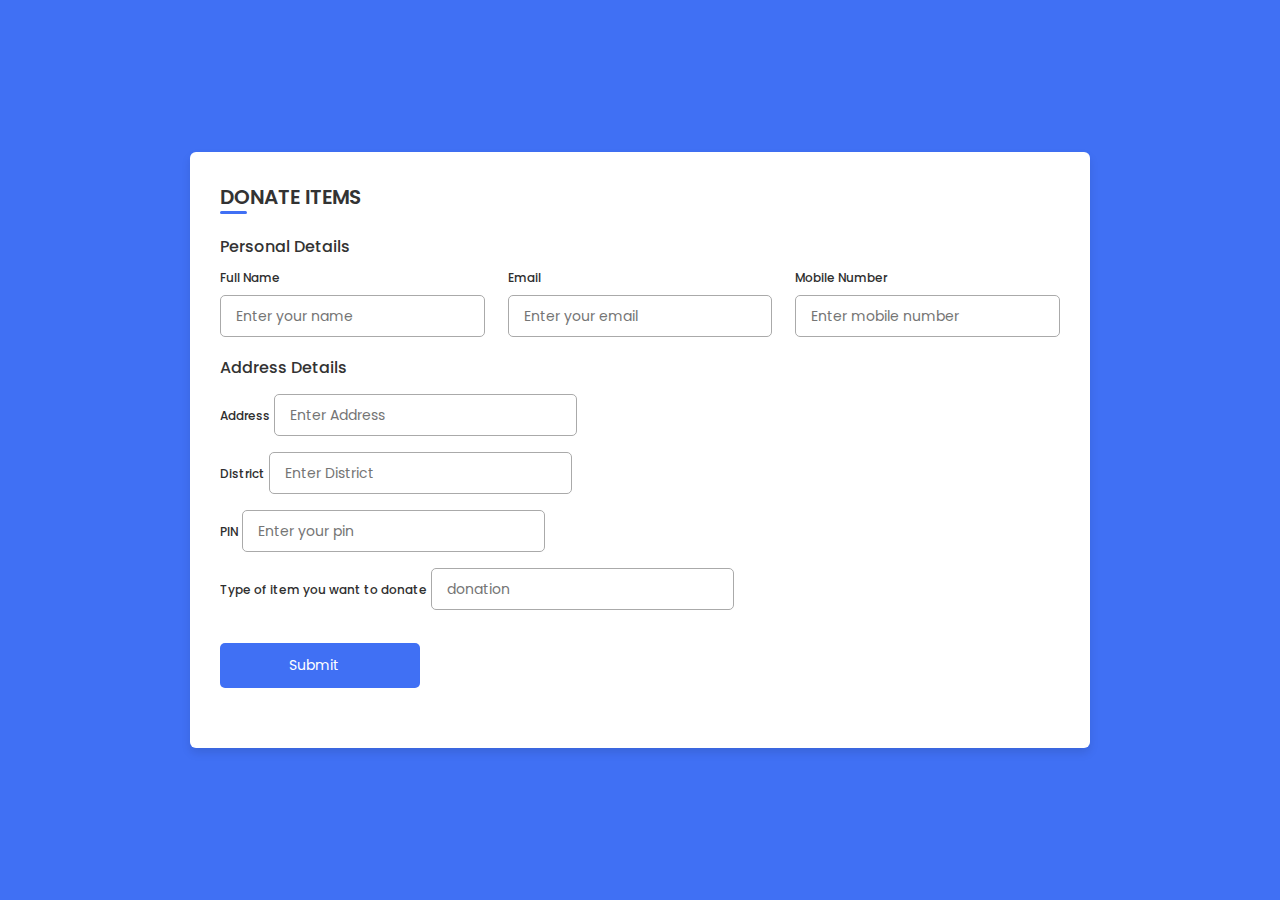
<file: donate_it.html>
<!DOCTYPE html>
<!--=== Coding by CodingLab | www.codinglabweb.com === -->
<html lang="en">

<head>
    <meta charset="UTF-8">
    <meta http-equiv="X-UA-Compatible" content="IE=edge">
    <meta name="viewport" content="width=device-width, initial-scale=1.0">

    <!----======== CSS ======== -->
    <link rel="stylesheet" href="style.css">

    <!----===== Iconscout CSS ===== -->
    <link rel="stylesheet" href="https://unicons.iconscout.com/release/v4.0.0/css/line.css">

    <title>Donation Form </title>
</head>

<body>
    <div class="container">
        <header>DONATE ITEMS</header>

        <form action="#">
            <div class="form first">
                <div class="details personal">
                    <span class="title">Personal Details</span>

                    <div class="fields">
                        <div class="input-field">
                            <label>Full Name</label>
                            <input type="text" placeholder="Enter your name" required>
                        </div>

                        <!-- <div class="input-field">
                            <label>Date of Birth</label>
                            <input type="date" placeholder="Enter birth date" required>
                        </div> -->

                        <div class="input-field">
                            <label>Email</label>
                            <input type="text" placeholder="Enter your email" required>
                        </div>

                        <div class="input-field">
                            <label>Mobile Number</label>
                            <input type="number" placeholder="Enter mobile number" required>
                        </div>

                        <!-- <div class="input-field">
                            <label>Gender</label>
                            <select required>
                                <option disabled selected>Select gender</option>
                                <option>Male</option>
                                <option>Female</option>
                                <option>Others</option>
                            </select>
                        </div> -->

                        <!-- <div class="input-field">
                            <label>Occupation</label>
                            <input type="text" placeholder="Enter your ccupation" required>
                        </div>
                    </div> -->
                    </div>

                    <!-- <div class="details ID">
                    <span class="title">Identity Details</span>

                    <div class="fields">
                        <div class="input-field">
                            <label>ID Type</label>
                            <input type="text" placeholder="Enter ID type" required>
                        </div>

                        <div class="input-field">
                            <label>ID Number</label>
                            <input type="number" placeholder="Enter ID number" required>
                        </div> -->

                    <!-- <div class="input-field">
                            <label>Issued Authority</label>
                            <input type="text" placeholder="Enter issued authority" required>
                        </div> -->

                    <!-- <div class="input-field">
                            <label>Issued State</label>
                            <input type="text" placeholder="Enter issued state" required>
                        </div> -->

                    <!-- <div class="input-field">
                            <label>Issued Date</label>
                            <input type="date" placeholder="Enter your issued date" required>
                        </div>

                        <div class="input-field">
                            <label>Expiry Date</label>
                            <input type="date" placeholder="Enter expiry date" required>
                        </div> -->
                    <!-- </div>

                    <button class="nextBtn">
                        <span class="btnText">Next</span>
                        <i class="uil uil-navigator"></i>
                    </button>
                </div>
            </div> -->

                    <!-- <div class="form second">
                <div class="details address">
                    <span class="title">Experience</span>

                    <div class="fields">
                        <div class="input-field">
                            <label>Your current status</label>
                            <select name = "status" id ="status">
                                <option value="Retired">Retired</option>
                                <option value="vrs">Voluntary Retired</option>
                                <option value="holiday">On Holiday</option>
                            </select> -->
                    <!-- <input type="text" placeholder="Permanent or Temporary" required> -->
                    <!-- </div>
                        <div class="fields">
                            <div class="input-field">
                                <label>Area of interest</label>
                                <input type="text" placeholder="Enter your interest" required>
                            </div>
                            <div class="input-field">Tell us about your previous experience:<br>
                                <textarea name="myText" rows="5" cols="20"></textarea>
                            </div>  -->
                    <!-- <div class="Address Details"></div> -->
                    <div class="details ID">
                        <span class="title">Address Details</span>

                        <div class="input-field">
                            <label>Address</label>
                            <input type="text" placeholder="Enter Address" required>
                        </div>

                        <div class="input-field">
                            <label>District</label>
                            <input type="text" placeholder="Enter District" required>
                        </div>

                        <div class="input-field">
                            <label>PIN</label>
                            <input type="number" placeholder="Enter your pin" required>
                        </div>


                        <!-- <div class="input-field">
                            <label>Landmark</label>
                            <input type="text" placeholder="Enter your Landmark" required>
                        </div> -->




                        <div class="input-field">
                            <label>Type of item you want to donate</label>
                            <input type="text" placeholder="donation" required>
                        </div>
                    </div>
                </div>
                <button class="submit">
                    <span class="btnText">Submit</span>
                    <i class="uil uil-navigator"></i>
                </button>

                <!-- <div class="details family">
                    <span class="title">Training Details</span>

                    <div class="fields">
                        <div class="input-field">
                            <label>Area of interest</label>
                            <input type="text" placeholder="Enter your interest" required>
                        </div>
                        <div class="input-field">Tell us about your previous experience:<br>
                            <textarea name="myText" rows="5" cols="20"></textarea>
                        </div> -->

                <!-- <div class="input-field">
                            <label></label>
                            <input type="text" placeholder="Enter mother name" required>
                        </div>

                        <div class="input-field">
                            <label>Grandfather</label>
                            <input type="text" placeholder="Enter grandfther name" required>
                        </div>

                        <div class="input-field">
                            <label>Spouse Name</label>
                            <input type="text" placeholder="Enter spouse name" required>
                        </div>

                        <div class="input-field">
                            <label>Father in Law</label>
                            <input type="text" placeholder="Father in law name" required>
                        </div>

                        <div class="input-field">
                            <label>Mother in Law</label>
                            <input type="text" placeholder="Mother in law name" required>
                        </div> -->
                <!-- <div>Worked with any NGO : <input type="checkbox" name="disable">

                            <div>Undertaking : <input type="checkbox" name="disable"></div>
                        </div>
                    </div> -->

                <!-- <div class="buttons">
                        <div class="backBtn">
                            <i class="uil uil-navigator"></i>
                            <span class="btnText">Back</span>
                        </div> -->


            </div>
    </div>
    </div>
    </form>
    </div>

    <script src="script.js"></script>
</body>

</html>
</file>
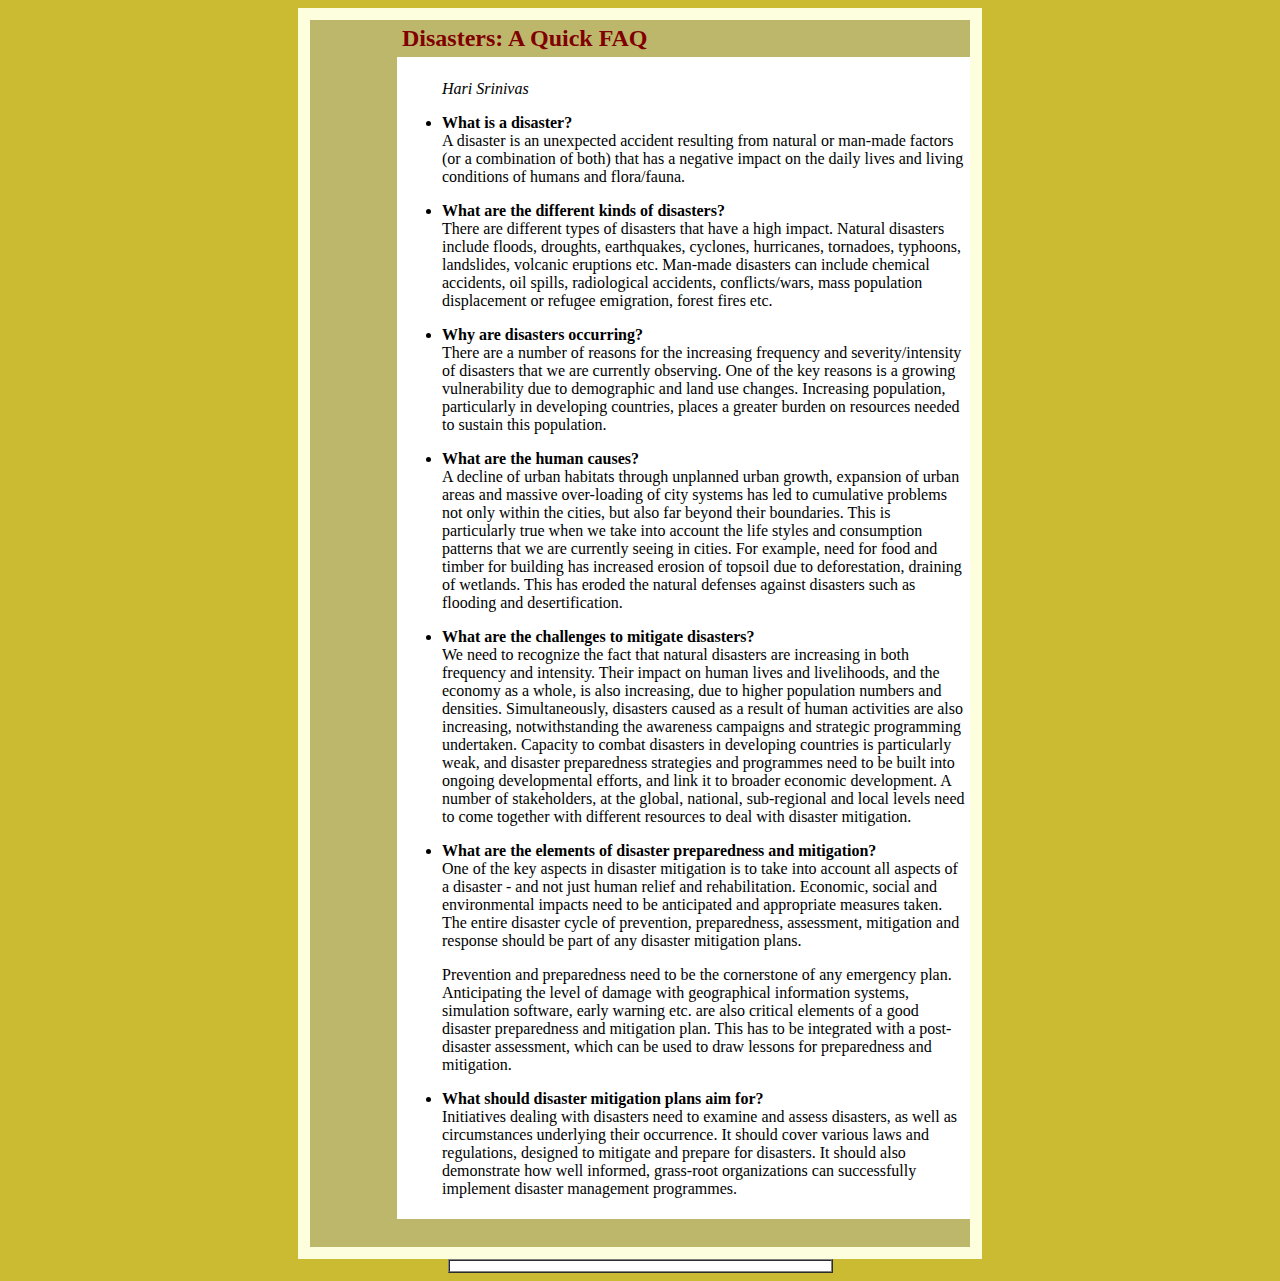
<file: faq.html>
<html>

<head>
    <title>Disasters: A Quick FAQ</title>

</head>

<body bgcolor=#CABB33 link="Maroon" alink="White">



    <!-- page maintenance start -->
    <center>
        <table width=660 bgcolor=#FDFEDE cellpadding=10 border=0>
            <tr>
                <td>

                    <table width=660 align=center cellspacing=0 cellpadding=5 border=0>
                        <tr>
                            <td valign=top bgcolor=darkkhaki width=80><a href="index.html"></a></td>
                            <td bgcolor=darkkhaki width=580>
                                <font size="+2" color=maroon><b>
                                        Disasters: A Quick FAQ
                                    </b></font>
                            </td>
                        </tr>
                        <tr>
                            <td valign=top bgcolor=darkkhaki width=80>

                                &nbsp;

                            </td>
                            <td valign=top bgcolor=white width=580>
                                <ul><br>
                                    <!-- main section window start -->

                                    <i>Hari Srinivas</i>




                                    <p>
                                        <li><b>What is a disaster?</b><br>
                                            A disaster is an unexpected accident resulting from natural or man-made
                                            factors (or a combination of both) that has a negative impact on the daily
                                            lives and living conditions of humans and flora/fauna.

                                            <p>
                                        <li><b>What are the different kinds of disasters?</b><br>
                                            There are different types of disasters that have a high impact. Natural
                                            disasters include floods, droughts, earthquakes, cyclones, hurricanes,
                                            tornadoes, typhoons, landslides, volcanic eruptions etc. Man-made disasters
                                            can include chemical accidents, oil spills, radiological accidents,
                                            conflicts/wars, mass population displacement or refugee emigration, forest
                                            fires etc.

                                            <p>
                                        <li><b>Why are disasters occurring?</b><br>
                                            There are a number of reasons for the increasing frequency and
                                            severity/intensity of disasters that we are currently observing. One of the
                                            key reasons is a growing vulnerability due to demographic and land use
                                            changes. Increasing population, particularly in developing countries, places
                                            a greater burden on resources needed to sustain this population.

                                            <p>
                                        <li><b>What are the human causes?</b><br>
                                            A decline of urban habitats through unplanned urban growth, expansion of
                                            urban areas and massive over-loading of city systems has led to cumulative
                                            problems not only within the cities, but also far beyond their boundaries.
                                            This is particularly true when we take into account the life styles and
                                            consumption patterns that we are currently seeing in cities. For example,
                                            need for food and timber for building has increased erosion of topsoil due
                                            to deforestation, draining of wetlands. This has eroded the natural defenses
                                            against disasters such as flooding and desertification.

                                            <p>
                                        <li><b>What are the challenges to mitigate disasters?</b><br>
                                            We need to recognize the fact that natural disasters are increasing in both
                                            frequency and intensity. Their impact on human lives and livelihoods, and
                                            the economy as a whole, is also increasing, due to higher population numbers
                                            and densities. Simultaneously, disasters caused as a result of human
                                            activities are also increasing, notwithstanding the awareness campaigns and
                                            strategic programming undertaken. Capacity to combat disasters in developing
                                            countries is particularly weak, and disaster preparedness strategies and
                                            programmes need to be built into ongoing developmental efforts, and link it
                                            to broader economic development. A number of stakeholders, at the global,
                                            national, sub-regional and local levels need to come together with different
                                            resources to deal with disaster mitigation.

                                            <p>
                                        <li><b>What are the elements of disaster preparedness and mitigation?</b><br>
                                            One of the key aspects in disaster mitigation is to take into account all
                                            aspects of a disaster - and not just human relief and rehabilitation.
                                            Economic, social and environmental impacts need to be anticipated and
                                            appropriate measures taken. The entire disaster cycle of prevention,
                                            preparedness, assessment, mitigation and response should be part of any
                                            disaster mitigation plans.
                                            <p>
                                                Prevention and preparedness need to be the cornerstone of any emergency
                                                plan. Anticipating the level of damage with geographical information
                                                systems, simulation software, early warning etc. are also critical
                                                elements of a good disaster preparedness and mitigation plan. This has
                                                to be integrated with a post-disaster assessment, which can be used to
                                                draw lessons for preparedness and mitigation.

                                            <p>
                                        <li><b>What should disaster mitigation plans aim for?</b><br>
                                            Initiatives dealing with disasters need to examine and assess disasters, as
                                            well as circumstances underlying their occurrence. It should cover various
                                            laws and regulations, designed to mitigate and prepare for disasters. It
                                            should also demonstrate how well informed, grass-root organizations can
                                            successfully implement disaster management programmes.














                                            <!-- main section window end -->
                                            <p>
                                </ul>
                            </td>
                        </tr>
                        <tr>
                            <td bgcolor=darkkhaki width=80>&nbsp;</td>
                            <td bgcolor=darkkhaki width=580>

                            </td>
                        </tr>
                    </table>
                </td>
            </tr>
        </table>
    </center>
    <!-- page maintenance end -->


    </center>
    <center>
        <table align=center cellspacing=0 cellpadding=5 border=1 width=385 bgcolor="White">
            <tr>
                <td>
                    <!-- <center><a href="1-introduction.html"><img src="chart4e.gif" alt=" " width="32" height="32"
                                border="0"></a></center>
                </td>
                <td><a href="1-introduction.html"><b>Return to Disaster Management</b></a><br>
                    <font size="-1">Contact: <i>Hari Srinivas - <a
                                href="mailto:hsrinivas@gdrc.org">hsrinivas@gdrc.org</a></i></font>
                </td>
            </tr>
        </table>
    </center> -->
</body>

</html>
</file>
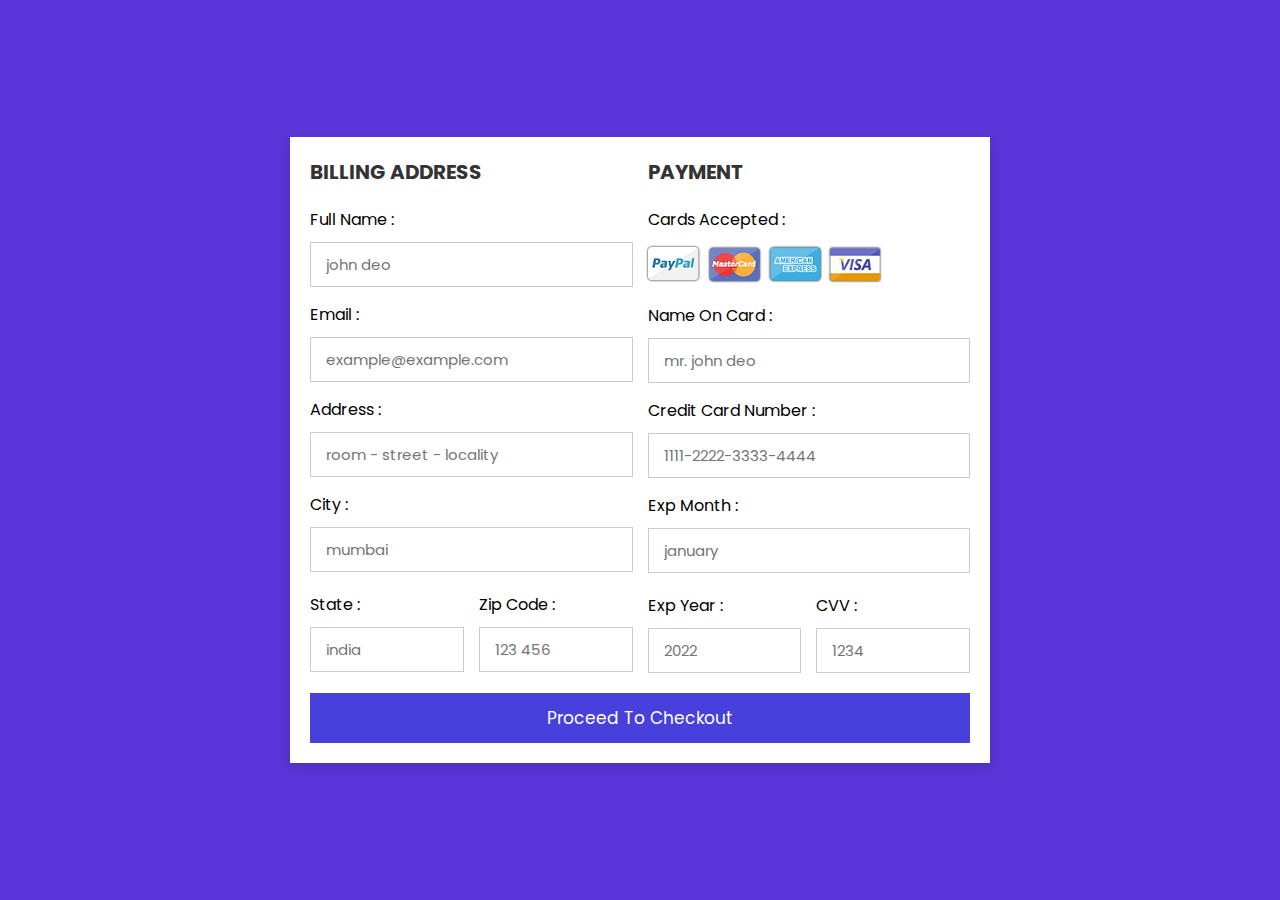
<file: pay.html>
<!DOCTYPE html>
<html lang="en">

<head>
    <meta charset="UTF-8">
    <meta http-equiv="X-UA-Compatible" content="IE=edge">
    <meta name="viewport" content="width=device-width, initial-scale=1.0">

    <!-- custom css file link  -->
    <link rel="stylesheet" href="stylep.css">

</head>

<body>

    <div class="container">

        <form action="">

            <div class="row">

                <div class="col">

                    <h3 class="title">billing address</h3>

                    <div class="inputBox">
                        <span>full name :</span>
                        <input type="text" placeholder="john deo">
                    </div>
                    <div class="inputBox">
                        <span>email :</span>
                        <input type="email" placeholder="example@example.com">
                    </div>
                    <div class="inputBox">
                        <span>address :</span>
                        <input type="text" placeholder="room - street - locality">
                    </div>
                    <div class="inputBox">
                        <span>city :</span>
                        <input type="text" placeholder="mumbai">
                    </div>

                    <div class="flex">
                        <div class="inputBox">
                            <span>state :</span>
                            <input type="text" placeholder="india">
                        </div>
                        <div class="inputBox">
                            <span>zip code :</span>
                            <input type="text" placeholder="123 456">
                        </div>
                    </div>

                </div>

                <div class="col">

                    <h3 class="title">payment</h3>

                    <div class="inputBox">
                        <span>cards accepted :</span>
                        <img src="card_img.png" alt="">
                    </div>
                    <div class="inputBox">
                        <span>name on card :</span>
                        <input type="text" placeholder="mr. john deo">
                    </div>
                    <div class="inputBox">
                        <span>credit card number :</span>
                        <input type="number" placeholder="1111-2222-3333-4444">
                    </div>
                    <div class="inputBox">
                        <span>exp month :</span>
                        <input type="text" placeholder="january">
                    </div>

                    <div class="flex">
                        <div class="inputBox">
                            <span>exp year :</span>
                            <input type="number" placeholder="2022">
                        </div>
                        <div class="inputBox">
                            <span>CVV :</span>
                            <input type="text" placeholder="1234">
                        </div>
                    </div>

                </div>

            </div>

            <input type="submit" value="proceed to checkout" class="submit-btn">

        </form>

    </div>
    <script src="script.js"></script>
</body>

</html>
</file>
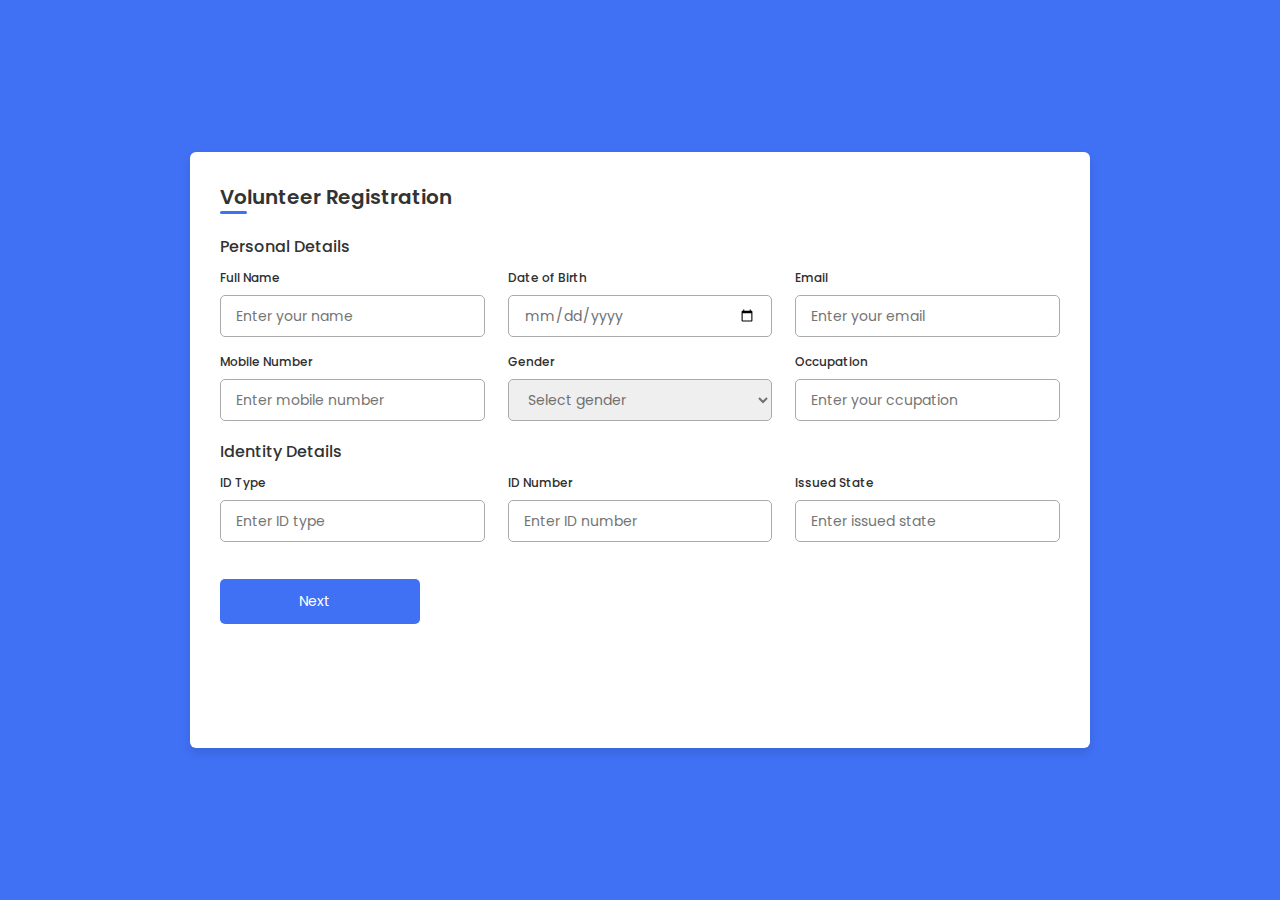
<file: reg.html>
<!DOCTYPE html>
<!--=== Coding by CodingLab | www.codinglabweb.com === -->
<html lang="en">

<head>
    <meta charset="UTF-8">
    <meta http-equiv="X-UA-Compatible" content="IE=edge">
    <meta name="viewport" content="width=device-width, initial-scale=1.0">

    <!----======== CSS ======== -->
    <link rel="stylesheet" href="style.css">

    <!----===== Iconscout CSS ===== -->
    <link rel="stylesheet" href="https://unicons.iconscout.com/release/v4.0.0/css/line.css">
    <script src="omm.js"></script>

    <title>Responsive Regisration Form </title>
</head>

<body>
    <div class="container">
        <header>Volunteer Registration</header>

        <form action="#">
            <div class="form first">
                <div class="details personal">
                    <span class="title">Personal Details</span>

                    <div class="fields">
                        <div class="input-field">
                            <label>Full Name</label>
                            <input type="text" placeholder="Enter your name" required>
                        </div>

                        <div class="input-field">
                            <label>Date of Birth</label>
                            <input type="date" placeholder="Enter birth date" required>
                        </div>

                        <div class="input-field">
                            <label>Email</label>
                            <input type="text" placeholder="Enter your email" required>
                        </div>

                        <div class="input-field">
                            <label>Mobile Number</label>
                            <input type="number" placeholder="Enter mobile number" required>
                        </div>

                        <div class="input-field">
                            <label>Gender</label>
                            <select required>
                                <option disabled selected>Select gender</option>
                                <option>Male</option>
                                <option>Female</option>
                                <option>Others</option>
                            </select>
                        </div>

                        <div class="input-field">
                            <label>Occupation</label>
                            <input type="text" placeholder="Enter your ccupation" required>
                        </div>
                    </div>
                </div>

                <div class="details ID">
                    <span class="title">Identity Details</span>

                    <div class="fields">
                        <div class="input-field">
                            <label>ID Type</label>
                            <input type="text" placeholder="Enter ID type" required>
                        </div>

                        <div class="input-field">
                            <label>ID Number</label>
                            <input type="number" placeholder="Enter ID number" required>
                        </div>

                        <!-- <div class="input-field">
                            <label>Issued Authority</label>
                            <input type="text" placeholder="Enter issued authority" required>
                        </div> -->

                        <div class="input-field">
                            <label>Issued State</label>
                            <input type="text" placeholder="Enter issued state" required>
                        </div>

                        <!-- <div class="input-field">
                            <label>Issued Date</label>
                            <input type="date" placeholder="Enter your issued date" required>
                        </div>

                        <div class="input-field">
                            <label>Expiry Date</label>
                            <input type="date" placeholder="Enter expiry date" required>
                        </div> -->
                    </div>

                    <button class="nextBtn">
                        <span class="btnText">Next</span>
                        <i class="uil uil-navigator"></i>
                    </button>
                </div>
            </div>

            <div class="form second">
                <div class="details address">
                    <span class="title">Address Details</span>

                    <div class="fields">
                        <div class="input-field">
                            <label>Village</label>
                            <input type="text" placeholder="Permanent or Temporary" required>
                        </div>

                        <div class="input-field">
                            <label>District</label>
                            <input type="text" placeholder="Enter District" required>
                        </div>

                        <div class="input-field">
                            <label>PIN</label>
                            <input type="number" placeholder="Enter your pin" required>
                        </div>

                        <div class="input-field">
                            <label>Landmark</label>
                            <input type="text" placeholder="Enter your Landmark" required>
                        </div>



                        <div class="input-field">
                            <label>Panchayat/Municipality</label>
                            <input type="text" placeholder="Enter details" required>
                        </div>
                    </div>
                </div>

                <div class="details family">
                    <span class="title">Training Details</span>

                    <div class="fields">
                        <div class="input-field">
                            <label>Area of interest</label>
                            <input type="text" placeholder="Enter your interest" required>
                        </div>
                        <div class="input-field">Tell us about your previous experience:<br>
                            <textarea name="myText" rows="5" cols="20"></textarea>
                        </div>

                        <!-- <div class="input-field">
                            <label></label>
                            <input type="text" placeholder="Enter mother name" required>
                        </div>

                        <div class="input-field">
                            <label>Grandfather</label>
                            <input type="text" placeholder="Enter grandfther name" required>
                        </div>

                        <div class="input-field">
                            <label>Spouse Name</label>
                            <input type="text" placeholder="Enter spouse name" required>
                        </div>

                        <div class="input-field">
                            <label>Father in Law</label>
                            <input type="text" placeholder="Father in law name" required>
                        </div>

                        <div class="input-field">
                            <label>Mother in Law</label>
                            <input type="text" placeholder="Mother in law name" required>
                        </div> -->
                        <div>Worked with any NGO : <input type="checkbox" name="disable">

                            <div>Undertaking : <input type="checkbox" name="disable"></div>
                        </div>
                    </div>

                    <div class="buttons">
                        <div class="backBtn">
                            <i class="uil uil-navigator"></i>
                            <span class="btnText">Back</span>
                        </div>

                        <button class="submit">
                            <span class="btnText">Submit</span>
                            <i class="uil uil-navigator"></i>
                        </button>
                    </div>
                </div>
            </div>
        </form>
    </div>

    <script src="script.js"></script>
</body>

</html>
</file>
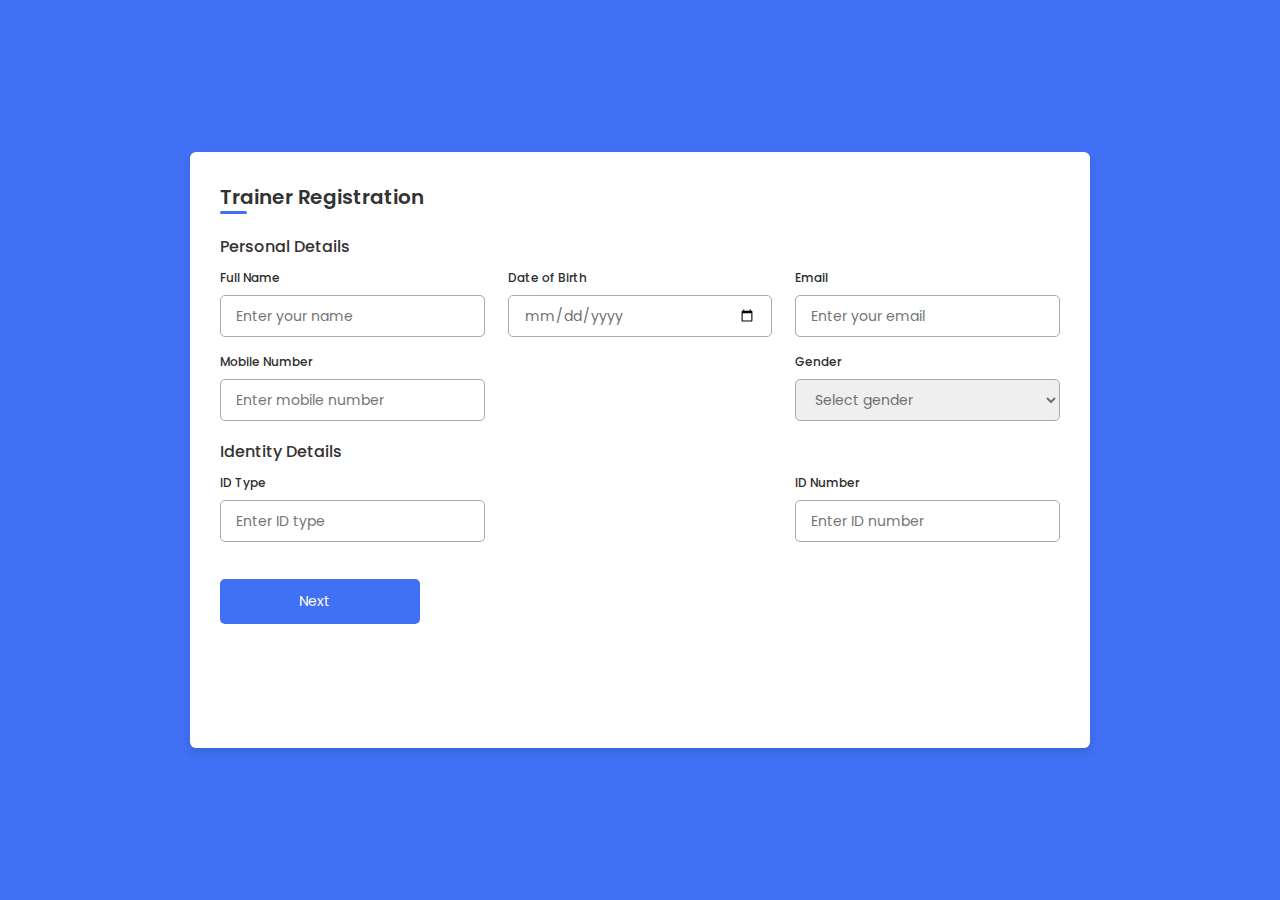
<file: ter.html>
<!DOCTYPE html>
<!--=== Coding by CodingLab | www.codinglabweb.com === -->
<html lang="en">

<head>
    <meta charset="UTF-8">
    <meta http-equiv="X-UA-Compatible" content="IE=edge">
    <meta name="viewport" content="width=device-width, initial-scale=1.0">

    <!----======== CSS ======== -->
    <link rel="stylesheet" href="style.css">

    <!----===== Iconscout CSS ===== -->
    <link rel="stylesheet" href="https://unicons.iconscout.com/release/v4.0.0/css/line.css">

    <title>Responsive Trainer Regisration Form </title>
</head>

<body>
    <div class="container">
        <header>Trainer Registration</header>

        <form action="#">
            <div class="form first">
                <div class="details personal">
                    <span class="title">Personal Details</span>

                    <div class="fields">
                        <div class="input-field" id="fn">
                            <label>Full Name</label>
                            <input type="text" placeholder="Enter your name" required>
                        </div>

                        <div class="input-field" id="db">
                            <label>Date of Birth</label>
                            <input type="date" placeholder="Enter birth date" required>
                        </div>

                        <div class="input-field" id="em">
                            <label>Email</label>
                            <input type="text" placeholder="Enter your email" required>
                        </div>

                        <div class="input-field" id="m">
                            <label>Mobile Number</label>
                            <input type="number" placeholder="Enter mobile number" required>
                        </div>

                        <div class="input-field" id="g">
                            <label>Gender</label>
                            <select required>
                                <option disabled selected>Select gender</option>
                                <option>Male</option>
                                <option>Female</option>
                                <option>Others</option>
                            </select>
                        </div>
                    </div>
                </div>

                <div class="details ID">
                    <span class="title">Identity Details</span>

                    <div class="fields">
                        <div class="input-field" id="idt">
                            <label>ID Type</label>
                            <input type="text" placeholder="Enter ID type" required>
                        </div>

                        <div class="input-field" id="idn">
                            <label>ID Number</label>
                            <input type="number" placeholder="Enter ID number" required>
                        </div>


                    </div>

                    <button class="nextBtn">
                        <span class="btnText">Next</span>
                        <i class="uil uil-navigator"></i>
                    </button>
                </div>
            </div>

            <div class="form second">
                <div class="details address">
                    <span class="title">Experience</span>

                    <div class="fields">
                        <div class="input-field">
                            <label>Your current status</label>
                            <select name="status" id="status">
                                <option value="Retired">Retired</option>
                                <option value="vrs">Voluntary Retired</option>
                                <option value="holiday">On Holiday</option>
                            </select>
                            <!-- <input type="text" placeholder="Permanent or Temporary" required> -->
                        </div>
                        <div class="fields">
                            <div class="input-field">
                                <label>Area of interest</label>
                                <input type="text" placeholder="Enter your interest" required>
                            </div>
                            <div class="input-field">Tell us about your previous experience:<br>
                                <textarea name="myText" rows="5" cols="20"></textarea>
                            </div> -->

                            <!-- <div class="input-field">
                            <label>District</label>
                            <input type="text" placeholder="Enter District" required>
                        </div>

                        <div class="input-field">
                            <label>PIN</label>
                            <input type="number" placeholder="Enter your pin" required>
                        </div>

                        <div class="input-field">
                            <label>Landmark</label>
                            <input type="text" placeholder="Enter your Landmark" required>
                        </div>



                        <div class="input-field">
                            <label>Panchayat/Municipality</label>
                            <input type="text" placeholder="Enter details" required>
                        </div>
                    </div>
                </div> -->

                            <!-- <div class="details family">
                    <span class="title">Training Details</span>

                    <div class="fields">
                        <div class="input-field">
                            <label>Area of interest</label>
                            <input type="text" placeholder="Enter your interest" required>
                        </div>
                        <div class="input-field">Tell us about your previous experience:<br>
                            <textarea name="myText" rows="5" cols="20"></textarea>
                        </div> -->

                            <!-- <div class="input-field">
                            <label></label>
                            <input type="text" placeholder="Enter mother name" required>
                        </div>

                        <div class="input-field">
                            <label>Grandfather</label>
                            <input type="text" placeholder="Enter grandfther name" required>
                        </div>

                        <div class="input-field">
                            <label>Spouse Name</label>
                            <input type="text" placeholder="Enter spouse name" required>
                        </div>

                        <div class="input-field">
                            <label>Father in Law</label>
                            <input type="text" placeholder="Father in law name" required>
                        </div>

                        <div class="input-field">
                            <label>Mother in Law</label>
                            <input type="text" placeholder="Mother in law name" required>
                        </div> -->
                            <!-- <div>Worked with any NGO : <input type="checkbox" name="disable">

                            <div>Undertaking : <input type="checkbox" name="disable"></div>
                        </div>
                    </div> -->

                            <div class="buttons">
                                <div class="backBtn">
                                    <i class="uil uil-navigator"></i>
                                    <span class="btnText">Back</span>
                                </div>

                                <button class="submit">
                                    <span class="btnText">Submit</span>
                                    <i class="uil uil-navigator"></i>
                                </button>
                            </div>
                        </div>
                    </div>
        </form>
    </div>

    <script src="script.js"></script>
</body>

</html>
</file>
<file: style.css>
/* ===== Google Font Import - Poppins ===== */
@import url('https://fonts.googleapis.com/css2?family=Poppins:wght@200;300;400;500;600&display=swap');

* {
    margin: 0;
    padding: 0;
    box-sizing: border-box;
    font-family: 'Poppins', sans-serif;
}

body {
    min-height: 100vh;
    display: flex;
    align-items: center;
    justify-content: center;
    background: #4070f4;
}

.container {
    position: relative;
    max-width: 900px;
    width: 100%;
    border-radius: 6px;
    padding: 30px;
    margin: 0 15px;
    background-color: #fff;
    box-shadow: 0 5px 10px rgba(0, 0, 0, 0.1);
}

.container header {
    position: relative;
    font-size: 20px;
    font-weight: 600;
    color: #333;
}

.container header::before {
    content: "";
    position: absolute;
    left: 0;
    bottom: -2px;
    height: 3px;
    width: 27px;
    border-radius: 8px;
    background-color: #4070f4;
}

.container form {
    position: relative;
    margin-top: 16px;
    min-height: 490px;
    background-color: #fff;
    overflow: hidden;
}

.container form .form {
    position: absolute;
    background-color: #fff;
    transition: 0.3s ease;
}

.container form .form.second {
    opacity: 0;
    pointer-events: none;
    transform: translateX(100%);
}

form.secActive .form.second {
    opacity: 1;
    pointer-events: auto;
    transform: translateX(0);
}

form.secActive .form.first {
    opacity: 0;
    pointer-events: none;
    transform: translateX(-100%);
}

.container form .title {
    display: block;
    margin-bottom: 8px;
    font-size: 16px;
    font-weight: 500;
    margin: 6px 0;
    color: #333;
}

.container form .fields {
    display: flex;
    align-items: center;
    justify-content: space-between;
    flex-wrap: wrap;
}

form .fields .input-field {
    display: flex;
    width: calc(100% / 3 - 15px);
    flex-direction: column;
    margin: 4px 0;
}

.input-field label {
    font-size: 12px;
    font-weight: 500;
    color: #2e2e2e;
}

.input-field input,
select {
    outline: none;
    font-size: 14px;
    font-weight: 400;
    color: #333;
    border-radius: 5px;
    border: 1px solid #aaa;
    padding: 0 15px;
    height: 42px;
    margin: 8px 0;
}

.input-field input :focus,
.input-field select:focus {
    box-shadow: 0 3px 6px rgba(0, 0, 0, 0.13);
}

.input-field select,
.input-field input[type="date"] {
    color: #707070;
}

.input-field input[type="date"]:valid {
    color: #333;
}

.container form button,
.backBtn {
    display: flex;
    align-items: center;
    justify-content: center;
    height: 45px;
    max-width: 200px;
    width: 100%;
    border: none;
    outline: none;
    color: #fff;
    border-radius: 5px;
    margin: 25px 0;
    background-color: #4070f4;
    transition: all 0.3s linear;
    cursor: pointer;
}

.container form .btnText {
    font-size: 14px;
    font-weight: 400;
}

form button:hover {
    background-color: #265df2;
}

form button i,
form .backBtn i {

    margin: 0 6px;
}

form .backBtn i {
    transform: rotate(180deg);
}

form .buttons {
    display: flex;
    align-items: center;
}

form .buttons button,
.backBtn {
    margin-right: 14px;
}

@media (max-width: 750px) {
    .container form {
        overflow-y: scroll;
    }

    .container form::-webkit-scrollbar {
        display: none;
    }

    form .fields .input-field {
        padding: 100;
        width: calc(100% / 2 - 15px);
    }
}

@media (max-width: 550px) {
    form .fields .input-field {
        width: 100%;
    }
}
</file>
<file: stylep.css>
@import url('https://fonts.googleapis.com/css2?family=Poppins:wght@100;300;400;500;600&display=swap');

*{
  font-family: 'Poppins', sans-serif;
  margin:0; padding:0;
  box-sizing: border-box;
  outline: none; border:none;
  text-transform: capitalize;
  transition: all .2s linear;
}

.container{
  display: flex;
  justify-content: center;
  align-items: center;
  padding:25px;
  min-height: 100vh;
  background: linear-gradient(90deg, #5835d8 60%, #5835d8 40.1%);
}

.container form{
  padding:20px;
  width:700px;
  background: #fff;
  box-shadow: 0 5px 10px rgba(0,0,0,.1);
}

.container form .row{
  display: flex;
  flex-wrap: wrap;
  gap:15px;
}

.container form .row .col{
  flex:1 1 250px;
}

.container form .row .col .title{
  font-size: 20px;
  color:#333;
  padding-bottom: 5px;
  text-transform: uppercase;
}

.container form .row .col .inputBox{
  margin:15px 0;
}

.container form .row .col .inputBox span{
  margin-bottom: 10px;
  display: block;
}

.container form .row .col .inputBox input{
  width: 100%;
  border:1px solid #ccc;
  padding:10px 15px;
  font-size: 15px;
  text-transform: none;
}

.container form .row .col .inputBox input:focus{
  border:1px solid #000;
}

.container form .row .col .flex{
  display: flex;
  gap:15px;
}

.container form .row .col .flex .inputBox{
  margin-top: 5px;
}

.container form .row .col .inputBox img{
  height: 34px;
  margin-top: 5px;
  filter: drop-shadow(0 0 1px #000);
}

.container form .submit-btn{
  width: 100%;
  padding:12px;
  font-size: 17px;
  background: #4840db;
  color:#fff;
  margin-top: 5px;
  cursor: pointer;
}

.container form .submit-btn:hover{
  background: #2ecc71;
}
</file>
